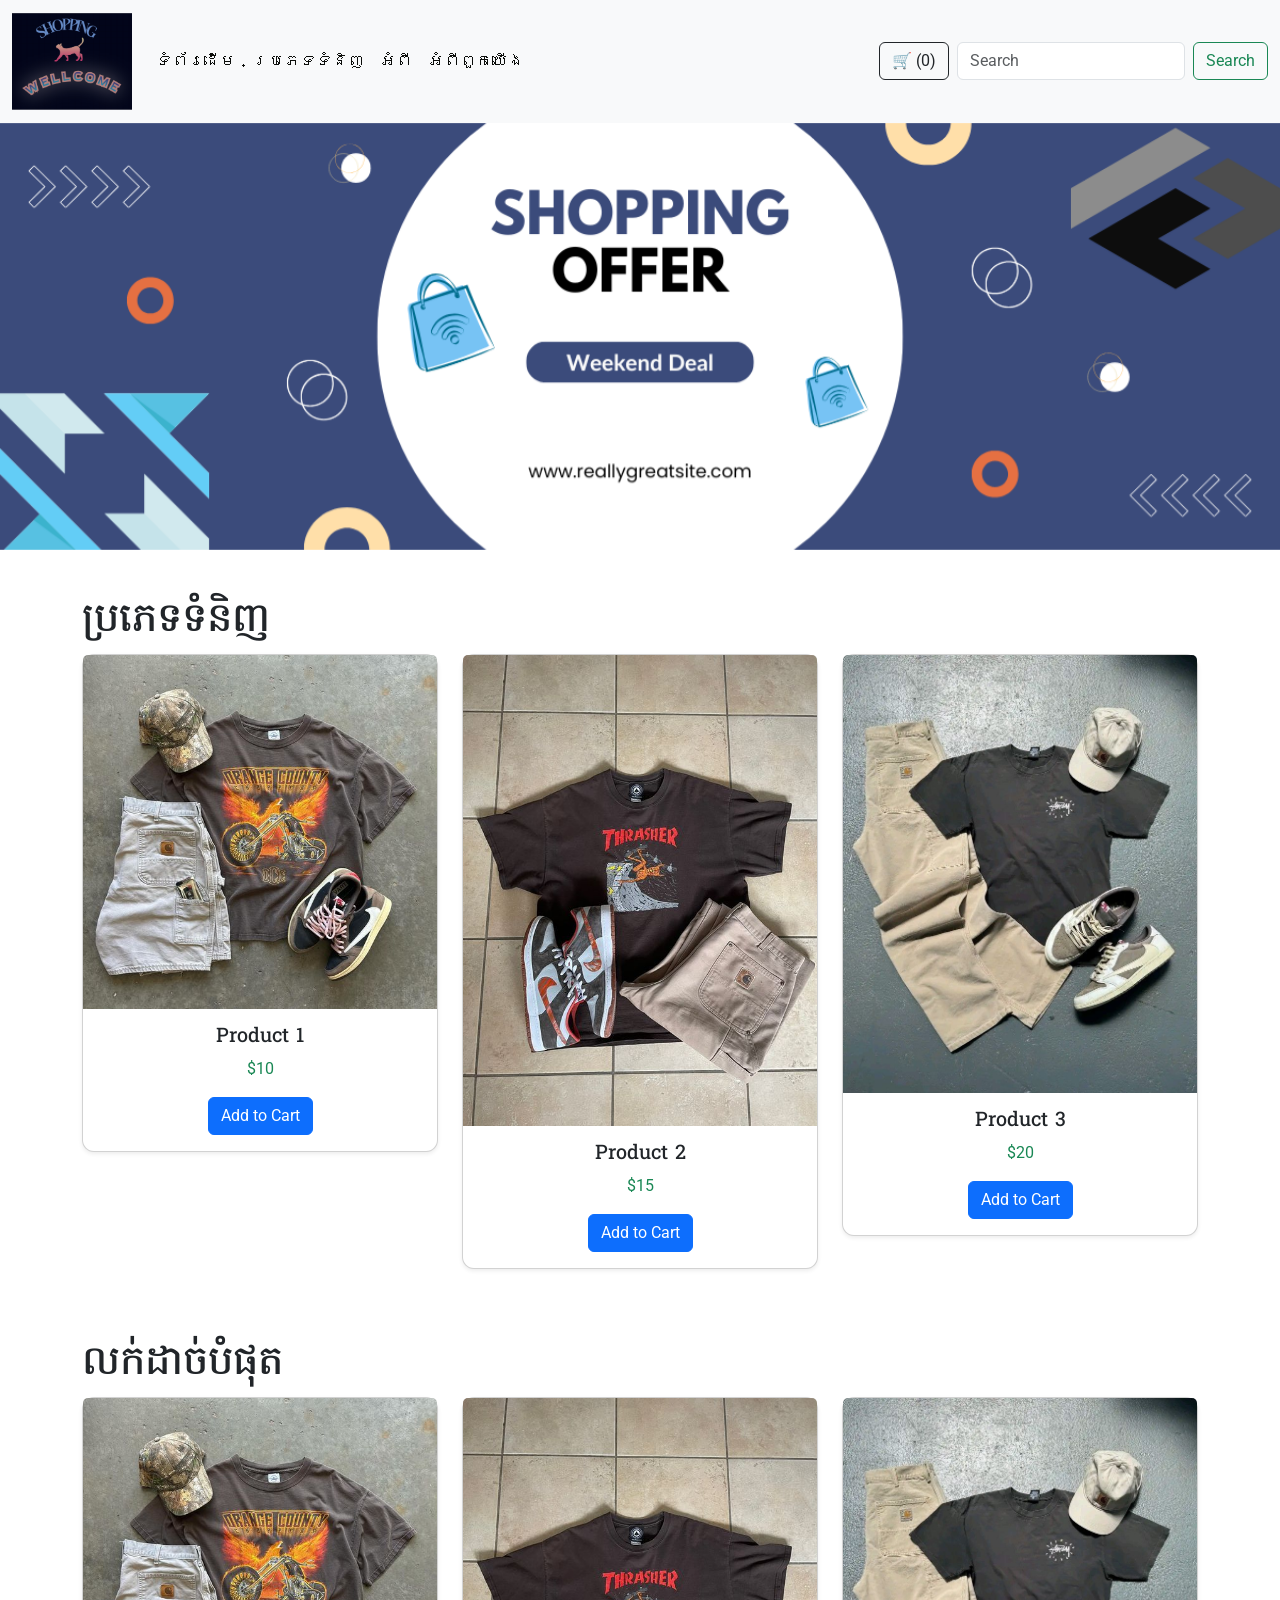
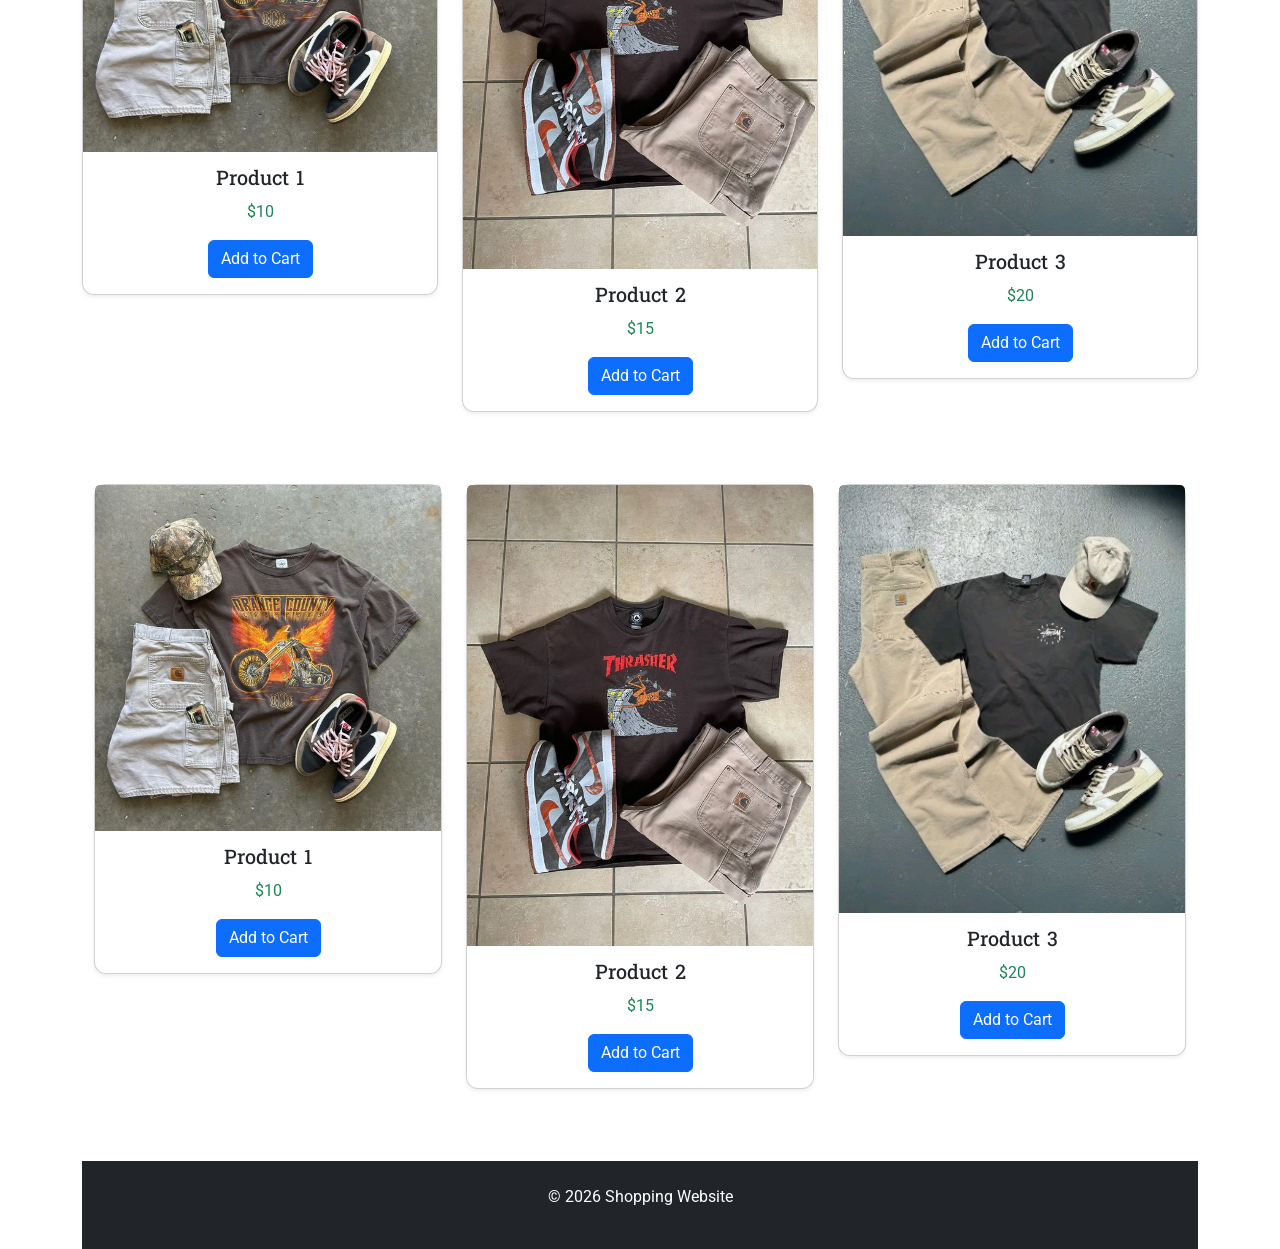
<file: index.html>
<!DOCTYPE html>
<html lang="en">
<head>
<meta charset="UTF-8">
<meta name="viewport" content="width=device-width, initial-scale=1.0">
<title>Shopping</title>

<link rel="stylesheet" href="./assets/css/bootstrap.css">
<link rel="stylesheet" href="./assets/css/custom.css">

<link rel="stylesheet" href="https://cdnjs.cloudflare.com/ajax/libs/animate.css/4.1.1/animate.min.css"/>

<style>
.card { transition: 0.3s; border-radius: 12px; }
.card:hover { transform: translateY(-10px); box-shadow: 0 10px 25px rgb(209, 61, 61); }
.card img { transition: 0.4s; }
.card:hover img { transform: scale(1.1); }
</style>
</head>

<body>

<!-- ===== HEADER ===== -->
<header>

<nav class="navbar navbar-expand-lg bg-body-tertiary">
<div class="container-fluid">
<a class="navbar-brand" href="./index.html">
<img src="./assets/PICTURE/image.png" width="120px">
</a>

<button class="navbar-toggler" type="button" data-bs-toggle="collapse" data-bs-target="#navbarSupportedContent">
<span class="navbar-toggler-icon"></span>
</button>

<div class="collapse navbar-collapse" id="navbarSupportedContent">
<ul class="navbar-nav me-auto">

<li class="nav-item"><a class="nav-link" href="./index.html">ទំព័រដើម</a></li>
<li class="nav-item"><a class="nav-link" href="./category.html">ប្រភេទទំនិញ</a></li>
<li class="nav-item"><a class="nav-link" href="./about.html">អំពី</a></li>
<li class="nav-item"><a class="nav-link" href="./contact.html">អំពីពួកយើង</a></li>

</ul>

<div class="d-flex ms-auto">
<button class="btn btn-outline-dark me-2" onclick="showCart()">
🛒 (<span id="cart-count">0</span>)
</button>

<form class="d-flex">
<input class="form-control me-2" type="search" placeholder="Search">
<button class="btn btn-outline-success">Search</button>
</form>
</div>

</div>
</div>
</nav>

<!-- Carousel -->
<div id="carouselExampleSlidesOnly" class="carousel slide" data-bs-ride="carousel">
<div class="carousel-inner">
<div class="carousel-item active">
<img src="./assets/BANNER/at.png" class="d-block w-100">
</div>
<div class="carousel-item">
<img src="./assets/BANNER/Untitled design (1).png" class="d-block w-100">
</div>
<div class="carousel-item">
<img src="./assets/BANNER/Untitled design.png" class="d-block w-100">
</div>
</div>
</div>

</header>

<!-- ===== PRODUCTS ===== -->
<div class="content">
<div class="container mt-5">
<div class="row">

<h1>ប្រភេទទំនិញ</h1>

<!-- Product -->
<div class="col-md-4 mb-4">
<div class="card shadow-sm">
<img src="./assets/catetrogry/download (1).jpg" class="card-img-top">
<div class="card-body text-center">
<h5>Product 1</h5>
<p class="text-success">$10</p>
<button class="btn btn-primary" onclick="addToCart('Product 1',10)">Add to Cart</button>
</div>
</div>
</div>

<div class="col-md-4 mb-4">
<div class="card shadow-sm">
<img src="./assets/catetrogry/download (2).jpg" class="card-img-top">
<div class="card-body text-center">
<h5>Product 2</h5>
<p class="text-success">$15</p>
<button class="btn btn-primary" onclick="addToCart('Product 2',15)">Add to Cart</button>
</div>
</div>
</div>

<div class="col-md-4 mb-4">
<div class="card shadow-sm">
<img src="./assets/catetrogry/STREADWEAR.jpg" class="card-img-top">
<div class="card-body text-center">
<h5>Product 3</h5>
<p class="text-success">$20</p>
<button class="btn btn-primary" onclick="addToCart('Product 3',20)">Add to Cart</button>
</div>
</div>
</div>

</div>
</div>
</div>
<div class="content">
<div class="container mt-5">
<div class="row">

<h1>លក់ដាច់បំផុត</h1>

<!-- Product -->
<div class="col-md-4 mb-4">
<div class="card shadow-sm">
<img src="./assets/catetrogry/download (1).jpg" class="card-img-top">
<div class="card-body text-center">
<h5>Product 1</h5>
<p class="text-success">$10</p>
<button class="btn btn-primary" onclick="addToCart('Product 1',10)">Add to Cart</button>
</div>
</div>
</div>

<div class="col-md-4 mb-4">
<div class="card shadow-sm">
<img src="./assets/catetrogry/download (2).jpg" class="card-img-top">
<div class="card-body text-center">
<h5>Product 2</h5>
<p class="text-success">$15</p>
<button class="btn btn-primary" onclick="addToCart('Product 2',15)">Add to Cart</button>
</div>
</div>
</div>

<div class="col-md-4 mb-4">
<div class="card shadow-sm">
<img src="./assets/catetrogry/STREADWEAR.jpg" class="card-img-top">
<div class="card-body text-center">
<h5>Product 3</h5>
<p class="text-success">$20</p>
<button class="btn btn-primary" onclick="addToCart('Product 3',20)">Add to Cart</button>

</div>
</div>
</div>
<div class="content">
<div class="container mt-5">
<div class="row">
<!-- Product -->
<div class="col-md-4 mb-4">
<div class="card shadow-sm">
<img src="./assets/catetrogry/download (1).jpg" class="card-img-top">
<div class="card-body text-center">
<h5>Product 1</h5>
<p class="text-success">$10</p>
<button class="btn btn-primary" onclick="addToCart('Product 1',10)">Add to Cart</button>
</div>
</div>
</div>

<div class="col-md-4 mb-4">
<div class="card shadow-sm">
<img src="./assets/catetrogry/download (2).jpg" class="card-img-top">
<div class="card-body text-center">
<h5>Product 2</h5>
<p class="text-success">$15</p>
<button class="btn btn-primary" onclick="addToCart('Product 2',15)">Add to Cart</button>
</div>
</div>
</div>

<div class="col-md-4 mb-4">
<div class="card shadow-sm">
<img src="./assets/catetrogry/STREADWEAR.jpg" class="card-img-top">
<div class="card-body text-center">
<h5>Product 3</h5>
<p class="text-success">$20</p>
<button class="btn btn-primary" onclick="addToCart('Product 3',20)">Add to Cart</button>

</div>
</div>
</div>
<!-- ===== CART ===== -->
<div id="cart" style="display:none;" class="container mt-5">
<h2 class="text-center text-danger">Shopping Cart</h2>

<table class="table">
<thead>
<tr>
<th>Product</th>
<th>Price</th>
<th>Qty</th>
<th>Total</th>
<th></th>
</tr>
</thead>
<tbody id="cart-items"></tbody>
</table>

<h4>Total: $<span id="total-price">0</span></h4>

<button class="btn btn-secondary" onclick="showProducts()">Back</button>
</div>

<!-- ===== FOOTER ===== -->
<footer class="bg-dark text-white mt-5 p-4 text-center">
<p>© 2026 Shopping Website</p>
</footer>

<script src="./assets/js/bootstrap.bundle.min.js"></script>

<script>
let cart = JSON.parse(localStorage.getItem("cart")) || [];

function addToCart(name, price){
    let item = cart.find(p => p.name === name);
    if(item){ item.qty++; }
    else{ cart.push({name, price, qty:1}); }
    saveCart();
}

function saveCart(){
    localStorage.setItem("cart", JSON.stringify(cart));
    updateCart();
}

function updateCart(){
    let cartItems = document.getElementById("cart-items");
    let total = 0, count = 0;
    cartItems.innerHTML = "";

    cart.forEach((item, i) => {
        cartItems.innerHTML += `
        <tr>
            <td>${item.name}</td>
            <td>$${item.price}</td>
            <td>
                <button onclick="decrease(${i})">-</button>
                ${item.qty}
                <button onclick="increase(${i})">+</button>
            </td>
            <td>$${item.price * item.qty}</td>
            <td><button onclick="removeItem(${i})">X</button></td>
        </tr>`;
        total += item.price * item.qty;
        count += item.qty;
    });

    document.getElementById("total-price").innerText = total;
    document.getElementById("cart-count").innerText = count;
}

function increase(i){ cart[i].qty++; saveCart(); }

function decrease(i){
    if(cart[i].qty > 1){ cart[i].qty--; }
    else{ cart.splice(i,1); }
    saveCart();
}

function removeItem(i){
    cart.splice(i,1);
    saveCart();
}

function showCart(){
    document.querySelector(".content").style.display="none";
    document.getElementById("cart").style.display="block";
}

function showProducts(){
    document.querySelector(".content").style.display="block";
    document.getElementById("cart").style.display="none";
}

updateCart();
</script>


</body>
</html>
</file>
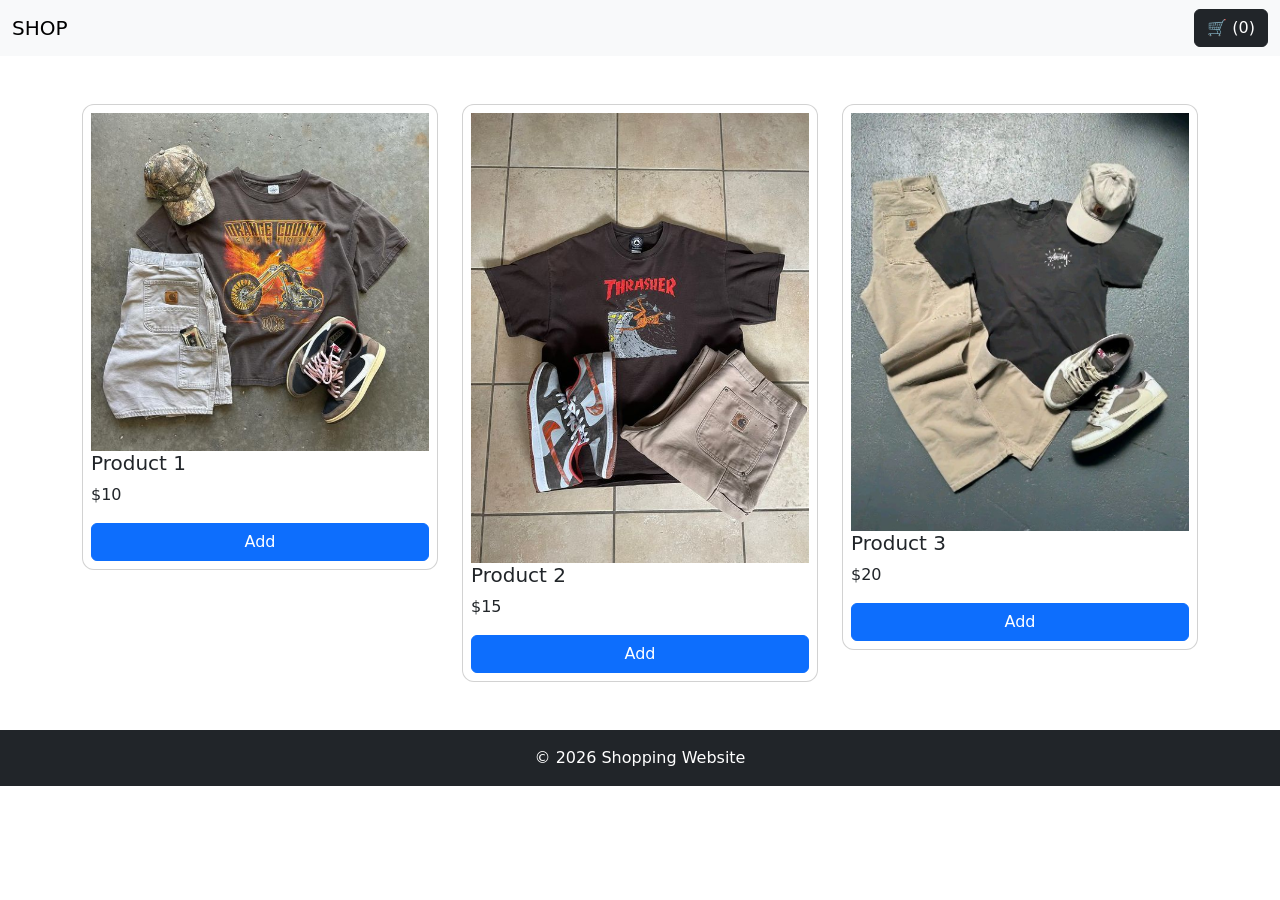
<file: about.html>
<!DOCTYPE html>
<html lang="en">
<head>
<meta charset="UTF-8">
<meta name="viewport" content="width=device-width, initial-scale=1.0">
<title>Shopping</title>

<link rel="stylesheet" href="./assets/css/bootstrap.css">

<link rel="stylesheet" href="https://cdnjs.cloudflare.com/ajax/libs/animate.css/4.1.1/animate.min.css"/>

<style>
.card {
    transition: 0.3s;
    border-radius: 12px;
}
.card:hover {
    transform: translateY(-10px);
    box-shadow: 0 10px 25px rgb(209, 61, 61);
}
.card img {
    transition: 0.4s;
}
.card:hover img {
    transform: scale(1.1);
}
</style>
</head>

<body>

<!-- ===== NAVBAR ===== -->
<nav class="navbar navbar-expand-lg bg-light">
<div class="container-fluid">

<a class="navbar-brand" href="./index.html">SHOP</a>

<button class="btn btn-dark" onclick="showCart()">
🛒 (<span id="cart-count">0</span>)
</button>

</div>
</nav>

<!-- ===== PRODUCTS ===== -->
<div class="container mt-5" id="products">

<div class="row">

<div class="col-md-4">
<div class="card p-2">
<img src="./assets/catetrogry/download (1).jpg" class="img-fluid">
<h5>Product 1</h5>
<p>$10</p>
<button class="btn btn-primary" onclick="addToCart('Product 1',10)">Add</button>
</div>
</div>

<div class="col-md-4">
<div class="card p-2">
<img src="./assets/catetrogry/download (2).jpg" class="img-fluid">
<h5>Product 2</h5>
<p>$15</p>
<button class="btn btn-primary" onclick="addToCart('Product 2',15)">Add</button>
</div>
</div>

<div class="col-md-4">
<div class="card p-2">
<img src="./assets/catetrogry/STREADWEAR.jpg" class="img-fluid">
<h5>Product 3</h5>
<p>$20</p>
<button class="btn btn-primary" onclick="addToCart('Product 3',20)">Add</button>
</div>
</div>

</div>
</div>

<!-- ===== CART ===== -->
<div class="container mt-5" id="cart" style="display:none;">

<h2>Shopping Cart</h2>

<table class="table">
<thead>
<tr>
<th>Product</th>
<th>Price</th>
<th>Qty</th>
<th>Total</th>
<th>Action</th>
</tr>
</thead>

<tbody id="cart-items"></tbody>
</table>

<h3>Total: $<span id="total-price">0</span></h3>

<button class="btn btn-secondary" onclick="showProducts()">Back</button>

</div>

<!-- ===== FOOTER ===== -->
<footer class="bg-dark text-white text-center p-3 mt-5">
© 2026 Shopping Website
</footer>

<script>
let cart = JSON.parse(localStorage.getItem("cart")) || [];

function addToCart(name, price){
    let item = cart.find(p => p.name === name);
    if(item){
        item.qty++;
    } else {
        cart.push({name, price, qty:1});
    }
    saveCart();
}

function saveCart(){
    localStorage.setItem("cart", JSON.stringify(cart));
    updateCart();
}

function updateCart(){
    let table = document.getElementById("cart-items");
    let total = 0;
    let count = 0;

    table.innerHTML = "";

    cart.forEach((item, i) => {
        table.innerHTML += `
        <tr>
            <td>${item.name}</td>
            <td>$${item.price}</td>
            <td>
                <button onclick="decrease(${i})">-</button>
                ${item.qty}
                <button onclick="increase(${i})">+</button>
            </td>
            <td>$${item.price * item.qty}</td>
            <td><button onclick="removeItem(${i})">X</button></td>
        </tr>
        `;

        total += item.price * item.qty;
        count += item.qty;
    });

    document.getElementById("total-price").innerText = total;
    document.getElementById("cart-count").innerText = count;
}

function increase(i){
    cart[i].qty++;
    saveCart();
}

function decrease(i){
    if(cart[i].qty > 1){
        cart[i].qty--;
    } else {
        cart.splice(i,1);
    }
    saveCart();
}

function removeItem(i){
    cart.splice(i,1);
    saveCart();
}

function showCart(){
    document.getElementById("products").style.display = "none";
    document.getElementById("cart").style.display = "block";
    updateCart();
}

function showProducts(){
    document.getElementById("products").style.display = "block";
    document.getElementById("cart").style.display = "none";
}

updateCart();
</script>

</body>
</html>
</file>
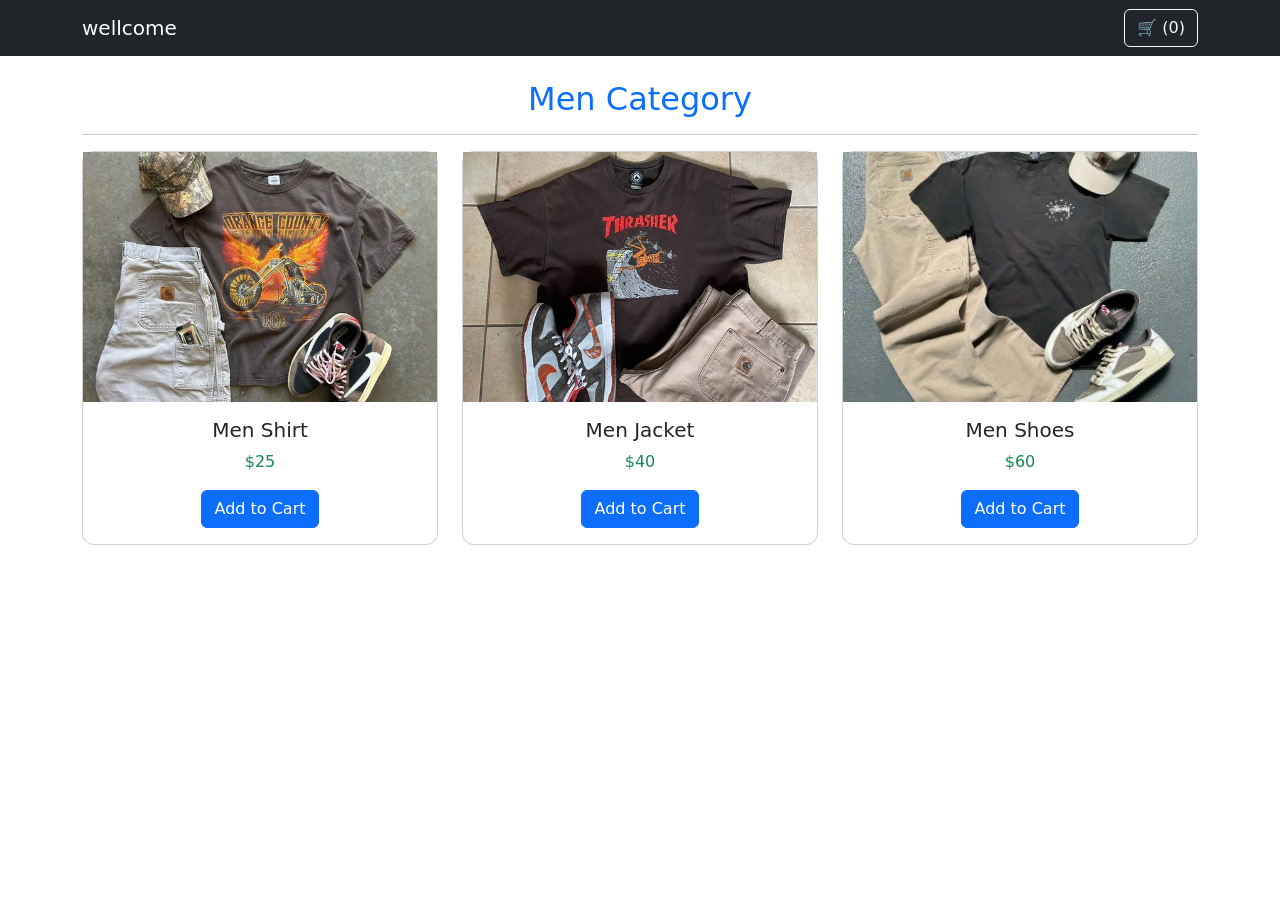
<file: category.html>
<!DOCTYPE html>
<html lang="en">
<head>
<meta charset="UTF-8">
<meta name="viewport" content="width=device-width, initial-scale=1.0">
<title>Category</title>

<link rel="stylesheet" href="./assets/css/bootstrap.css">

<style>
.card { transition: 0.3s; border-radius: 12px; }
.card:hover { transform: translateY(-8px); box-shadow: 0 10px 20px rgba(0,0,0,0.2); }
.card img { height:250px; object-fit:cover; cursor:pointer; }
</style>
</head>

<body>

<!-- ===== NAVBAR ===== -->
<nav class="navbar navbar-expand-lg bg-dark navbar-dark">
<div class="container">
<a class="navbar-brand" href="./index.html">wellcome</a>
<button class="btn btn-outline-light" onclick="showCart()">
🛒 (<span id="cart-count">0</span>)
</button>
</div>
</nav>

<!-- ===== CATEGORY TITLE ===== -->
<div class="container mt-4">
<h2 class="text-center text-primary">Men Category</h2>
<hr>

<div class="row">

<!-- Product 1 -->
<div class="col-md-4 mb-4">
<div class="card">
<img src="./assets/catetrogry/download (1).jpg"
onclick="previewProduct('Men Shirt',25,'./assets/catetrogry/download (1).jpg')">
<div class="card-body text-center">
<h5>Men Shirt</h5>
<p class="text-success">$25</p>
<button class="btn btn-primary"
onclick="addToCart('Men Shirt',25)">Add to Cart</button>
</div>
</div>
</div>

<!-- Product 2 -->
<div class="col-md-4 mb-4">
<div class="card">
<img src="./assets/catetrogry/download (2).jpg"
onclick="previewProduct('Men Jacket',40,'./assets/catetrogry/download (2).jpg')">
<div class="card-body text-center">
<h5>Men Jacket</h5>
<p class="text-success">$40</p>
<button class="btn btn-primary"
onclick="addToCart('Men Jacket',40)">Add to Cart</button>
</div>
</div>
</div>

<!-- Product 3 -->
<div class="col-md-4 mb-4">
<div class="card">
<img src="./assets/catetrogry/STREADWEAR.jpg"
onclick="previewProduct('Men Shoes',60,'./assets/catetrogry/STREADWEAR.jpg')">
<div class="card-body text-center">
<h5>Men Shoes</h5>
<p class="text-success">$60</p>
<button class="btn btn-primary"
onclick="addToCart('Men Shoes',60)">Add to Cart</button>
</div>
</div>
</div>

</div>
</div>

<!-- ===== CART SECTION ===== -->
<div id="cart" style="display:none;" class="container mt-5">
<h2>Shopping Cart</h2>
<table class="table">
<thead>
<tr>
<th>Product</th>
<th>Price</th>
<th>Qty</th>
<th>Total</th>
<th></th>
</tr>
</thead>
<tbody id="cart-items"></tbody>
</table>

<h4>Total: $<span id="total-price">0</span></h4>
<button class="btn btn-secondary" onclick="showProducts()">Back</button>
</div>

<!-- ===== MODAL ===== -->
<div class="modal fade" id="productModal" tabindex="-1">
  <div class="modal-dialog modal-lg">
    <div class="modal-content">

      <div class="modal-header">
        <h5 class="modal-title" id="modalTitle"></h5>
        <button type="button" class="btn-close" data-bs-dismiss="modal"></button>
      </div>

      <div class="modal-body text-center">
        <img id="modalImage" class="img-fluid mb-3" style="max-height:350px;">
        <h4 class="text-success">$<span id="modalPrice"></span></h4>
        <button class="btn btn-primary mt-3" id="modalAddBtn">Add to Cart</button>
      </div>

    </div>
  </div>
</div>

<script src="./assets/js/bootstrap.bundle.min.js"></script>

<script>
let cart = JSON.parse(localStorage.getItem("cart")) || [];

function addToCart(name, price){
    let item = cart.find(p => p.name === name);
    if(item){ item.qty++; }
    else{ cart.push({name, price, qty:1}); }
    saveCart();
}

function saveCart(){
    localStorage.setItem("cart", JSON.stringify(cart));
    updateCart();
}

function updateCart(){
    let cartItems = document.getElementById("cart-items");
    let total = 0, count = 0;
    cartItems.innerHTML = "";

    cart.forEach((item, i) => {
        cartItems.innerHTML += `
        <tr>
            <td>${item.name}</td>
            <td>$${item.price}</td>
            <td>${item.qty}</td>
            <td>$${item.price * item.qty}</td>
            <td><button onclick="removeItem(${i})">X</button></td>
        </tr>`;
        total += item.price * item.qty;
        count += item.qty;
    });

    document.getElementById("total-price").innerText = total;
    document.getElementById("cart-count").innerText = count;
}

function removeItem(i){
    cart.splice(i,1);
    saveCart();
}

function showCart(){
    document.querySelector(".container.mt-4").style.display="none";
    document.getElementById("cart").style.display="block";
}

function showProducts(){
    document.querySelector(".container.mt-4").style.display="block";
    document.getElementById("cart").style.display="none";
}

function previewProduct(name, price, image){
    document.getElementById("modalTitle").innerText = name;
    document.getElementById("modalPrice").innerText = price;
    document.getElementById("modalImage").src = image;

    document.getElementById("modalAddBtn").onclick = function(){
        addToCart(name, price);
    };

    let modal = new bootstrap.Modal(document.getElementById('productModal'));
    modal.show();
}

updateCart();
</script>

</body>
</html>
</file>
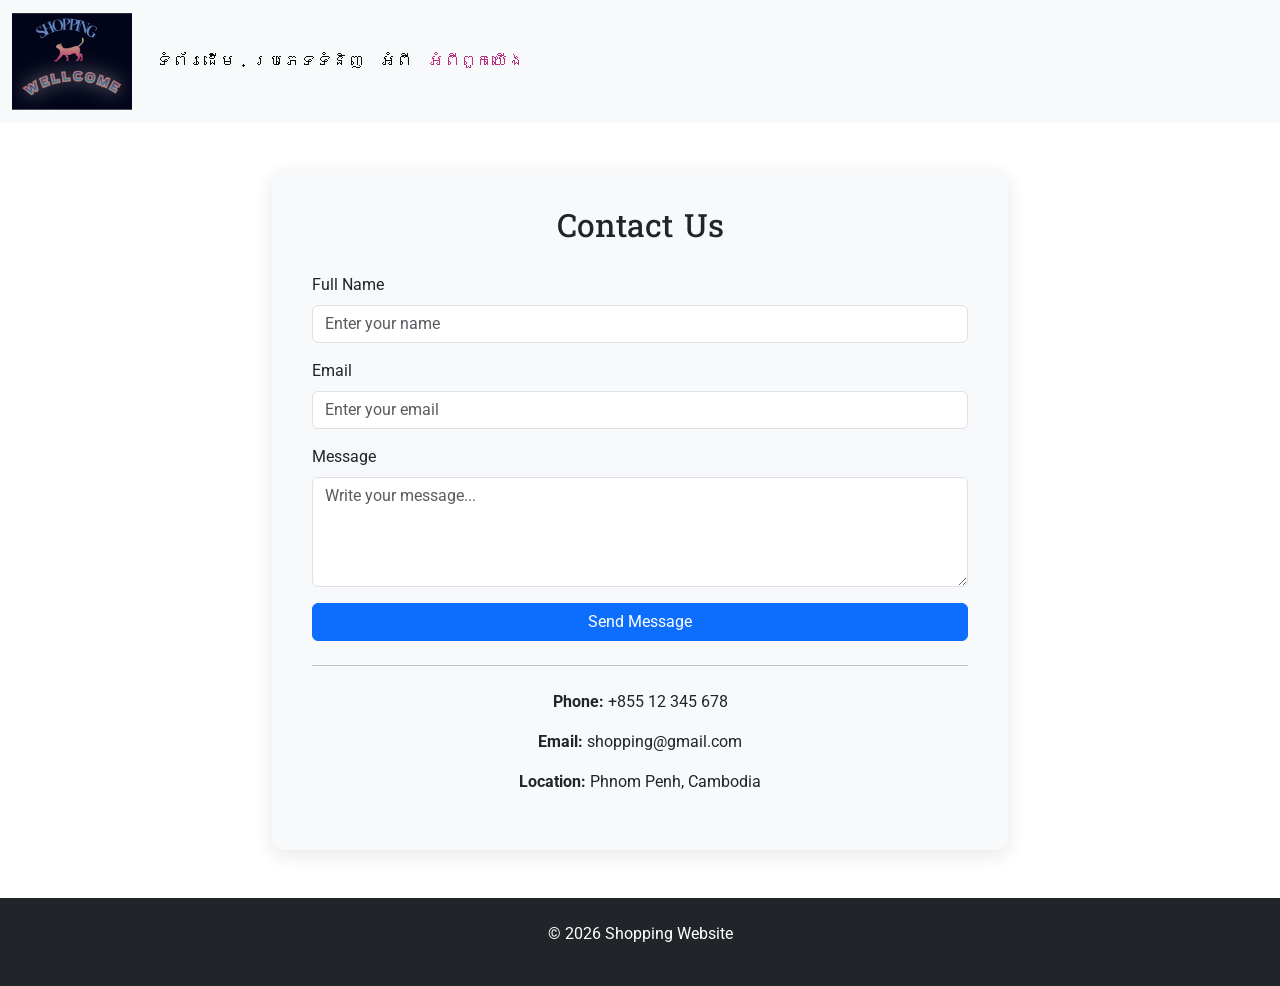
<file: contact.html>
<!DOCTYPE html>
<html lang="en">
<head>
<meta charset="UTF-8">
<meta name="viewport" content="width=device-width, initial-scale=1.0">
<title>Contact Us</title>

<link rel="stylesheet" href="./assets/css/bootstrap.css">
<link rel="stylesheet" href="./assets/css/custom.css">

<style>
.contact-box{
    background: #f8f9fa;
    padding: 40px;
    border-radius: 12px;
    box-shadow: 0 5px 20px rgba(0,0,0,0.1);
}
</style>
</head>

<body>

<!-- ===== NAVBAR ===== -->
<nav class="navbar navbar-expand-lg bg-body-tertiary">
<div class="container-fluid">

<a class="navbar-brand" href="index.html">
<img src="./assets/PICTURE/image.png" width="120px">
</a>

<button class="navbar-toggler" type="button" data-bs-toggle="collapse" data-bs-target="#navbarSupportedContent">
<span class="navbar-toggler-icon"></span>
</button>

<div class="collapse navbar-collapse" id="navbarSupportedContent">
<ul class="navbar-nav me-auto">
<li class="nav-item"><a class="nav-link" href="index.html">ទំព័រដើម</a></li>
<li class="nav-item"><a class="nav-link" href="category.html">ប្រភេទទំនិញ</a></li>
<li class="nav-item"><a class="nav-link" href="about.html">អំពី</a></li>
<li class="nav-item"><a class="nav-link active" href="contact.html">អំពីពួកយើង</a></li>
</ul>
</div>

</div>
</nav>

<!-- ===== CONTACT SECTION ===== -->
<div class="container mt-5 mb-5">
<div class="row justify-content-center">

<div class="col-md-8">
<div class="contact-box">

<h2 class="text-center mb-4">Contact Us</h2>

<form>

<div class="mb-3">
<label class="form-label">Full Name</label>
<input type="text" class="form-control" placeholder="Enter your name" required>
</div>

<div class="mb-3">
<label class="form-label">Email</label>
<input type="email" class="form-control" placeholder="Enter your email" required>
</div>

<div class="mb-3">
<label class="form-label">Message</label>
<textarea class="form-control" rows="4" placeholder="Write your message..." required></textarea>
</div>

<button type="submit" class="btn btn-primary w-100">
Send Message
</button>

</form>

<hr class="my-4">

<div class="text-center">
<p><strong>Phone:</strong> +855 12 345 678</p>
<p><strong>Email:</strong> shopping@gmail.com</p>
<p><strong>Location:</strong> Phnom Penh, Cambodia</p>
</div>

</div>
</div>

</div>
</div>

<!-- ===== FOOTER ===== -->
<footer class="bg-dark text-white p-4 text-center">
<p>© 2026 Shopping Website</p>
</footer>

<script src="./assets/js/bootstrap.bundle.min.js"></script>

</body>
</html>
</file>
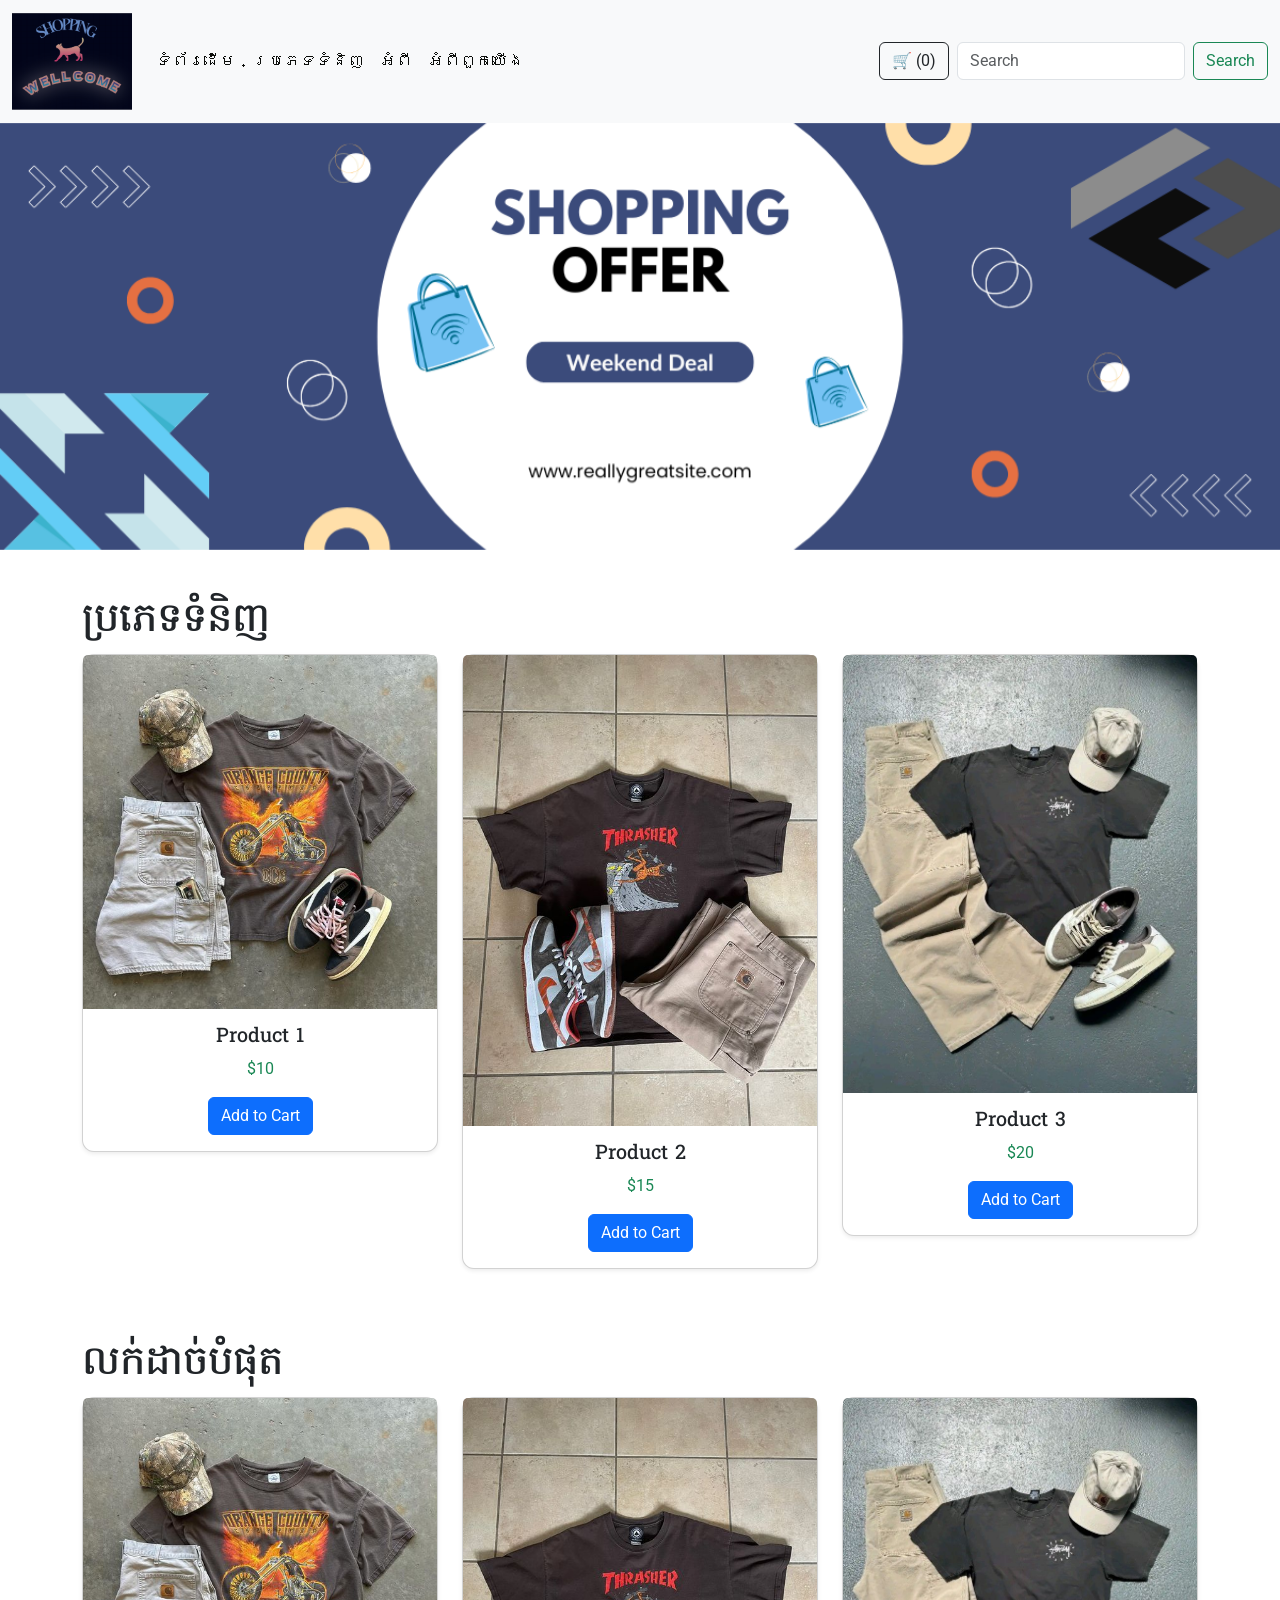
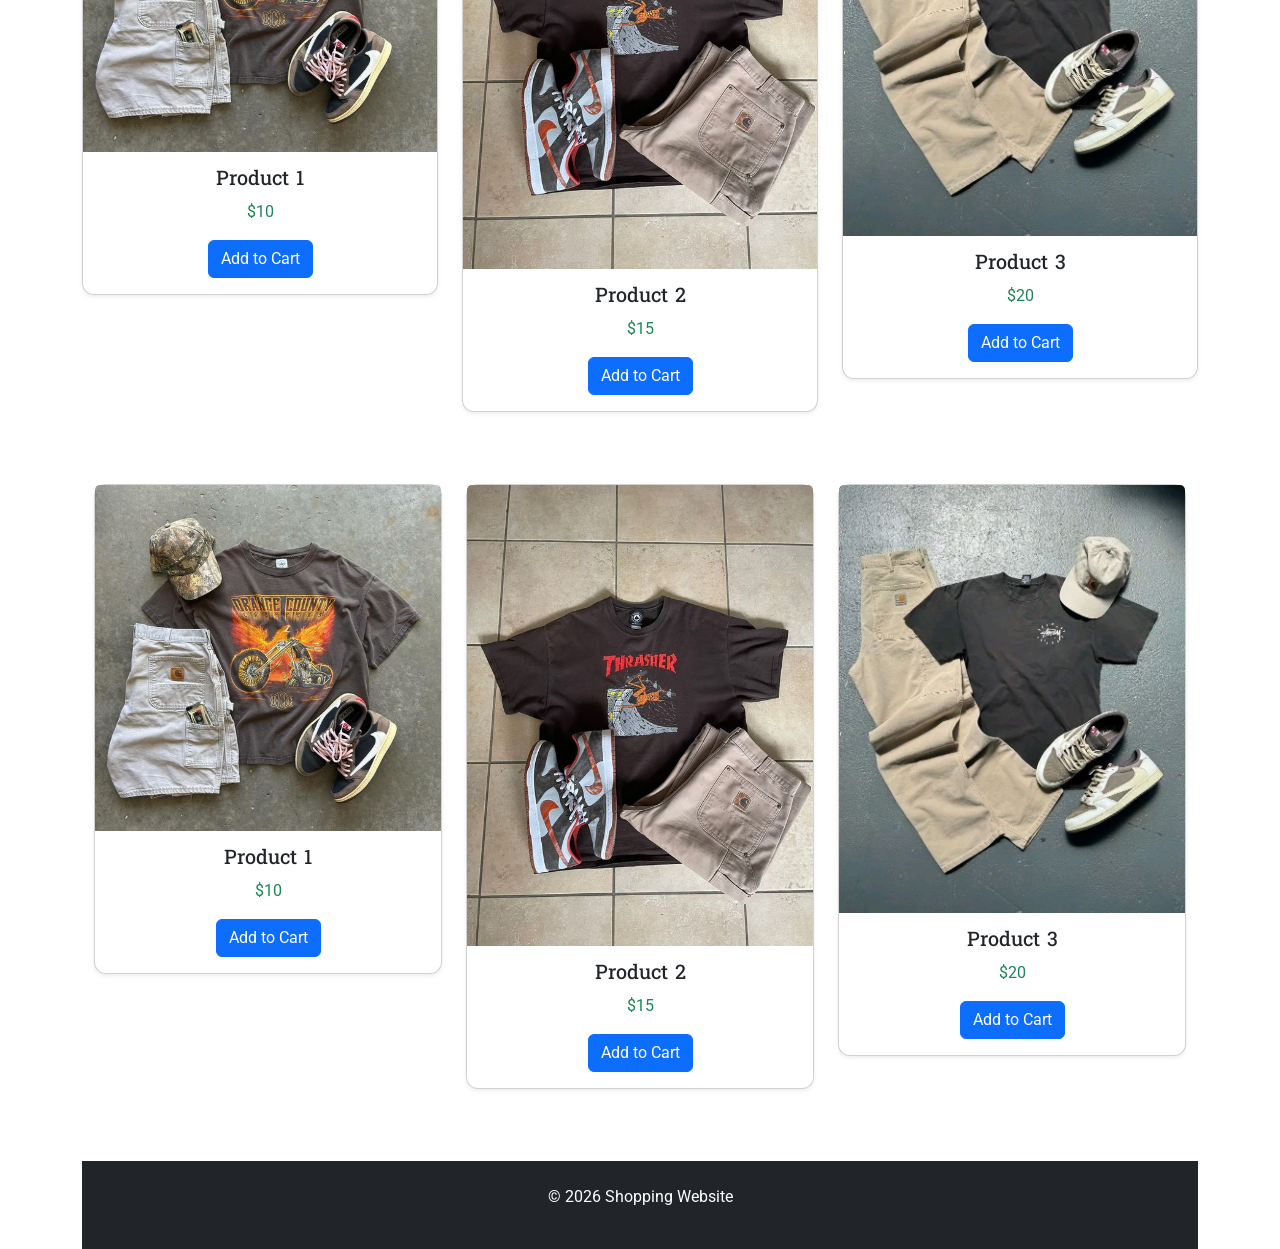
<file: index2.html>
<!DOCTYPE html>
<html lang="en">
<head>
<meta charset="UTF-8">
<meta name="viewport" content="width=device-width, initial-scale=1.0">
<title>Shopping</title>

<link rel="stylesheet" href="./assets/css/bootstrap.css">
<link rel="stylesheet" href="./assets/css/custom.css">

<link rel="stylesheet" href="https://cdnjs.cloudflare.com/ajax/libs/animate.css/4.1.1/animate.min.css"/>

<style>
.card { transition: 0.3s; border-radius: 12px; }
.card:hover { transform: translateY(-10px); box-shadow: 0 10px 25px rgb(209, 61, 61); }
.card img { transition: 0.4s; }
.card:hover img { transform: scale(1.1); }
</style>
</head>

<body>

<!-- ===== HEADER ===== -->
<header>

<nav class="navbar navbar-expand-lg bg-body-tertiary">
<div class="container-fluid">
<a class="navbar-brand" href="./index2.html">
<img src="./assets/PICTURE/image.png" width="120px">
</a>

<button class="navbar-toggler" type="button" data-bs-toggle="collapse" data-bs-target="#navbarSupportedContent">
<span class="navbar-toggler-icon"></span>
</button>

<div class="collapse navbar-collapse" id="navbarSupportedContent">
<ul class="navbar-nav me-auto">

<li class="nav-item"><a class="nav-link" href="./index2.html">ទំព័រដើម</a></li>
<li class="nav-item"><a class="nav-link" href="./category.html">ប្រភេទទំនិញ</a></li>
<li class="nav-item"><a class="nav-link" href="./about.html">អំពី</a></li>
<li class="nav-item"><a class="nav-link" href="./contact.html">អំពីពួកយើង</a></li>

</ul>

<div class="d-flex ms-auto">
<button class="btn btn-outline-dark me-2" onclick="showCart()">
🛒 (<span id="cart-count">0</span>)
</button>

<form class="d-flex">
<input class="form-control me-2" type="search" placeholder="Search">
<button class="btn btn-outline-success">Search</button>
</form>
</div>

</div>
</div>
</nav>

<!-- Carousel -->
<div id="carouselExampleSlidesOnly" class="carousel slide" data-bs-ride="carousel">
<div class="carousel-inner">
<div class="carousel-item active">
<img src="./assets/BANNER/at.png" class="d-block w-100">
</div>
<div class="carousel-item">
<img src="./assets/BANNER/Untitled design (1).png" class="d-block w-100">
</div>
<div class="carousel-item">
<img src="./assets/BANNER/Untitled design.png" class="d-block w-100">
</div>
</div>
</div>

</header>

<!-- ===== PRODUCTS ===== -->
<div class="content">
<div class="container mt-5">
<div class="row">

<h1>ប្រភេទទំនិញ</h1>

<!-- Product -->
<div class="col-md-4 mb-4">
<div class="card shadow-sm">
<img src="./assets/catetrogry/download (1).jpg" class="card-img-top">
<div class="card-body text-center">
<h5>Product 1</h5>
<p class="text-success">$10</p>
<button class="btn btn-primary" onclick="addToCart('Product 1',10)">Add to Cart</button>
</div>
</div>
</div>

<div class="col-md-4 mb-4">
<div class="card shadow-sm">
<img src="./assets/catetrogry/download (2).jpg" class="card-img-top">
<div class="card-body text-center">
<h5>Product 2</h5>
<p class="text-success">$15</p>
<button class="btn btn-primary" onclick="addToCart('Product 2',15)">Add to Cart</button>
</div>
</div>
</div>

<div class="col-md-4 mb-4">
<div class="card shadow-sm">
<img src="./assets/catetrogry/STREADWEAR.jpg" class="card-img-top">
<div class="card-body text-center">
<h5>Product 3</h5>
<p class="text-success">$20</p>
<button class="btn btn-primary" onclick="addToCart('Product 3',20)">Add to Cart</button>
</div>
</div>
</div>

</div>
</div>
</div>
<div class="content">
<div class="container mt-5">
<div class="row">

<h1>លក់ដាច់បំផុត</h1>

<!-- Product -->
<div class="col-md-4 mb-4">
<div class="card shadow-sm">
<img src="./assets/catetrogry/download (1).jpg" class="card-img-top">
<div class="card-body text-center">
<h5>Product 1</h5>
<p class="text-success">$10</p>
<button class="btn btn-primary" onclick="addToCart('Product 1',10)">Add to Cart</button>
</div>
</div>
</div>

<div class="col-md-4 mb-4">
<div class="card shadow-sm">
<img src="./assets/catetrogry/download (2).jpg" class="card-img-top">
<div class="card-body text-center">
<h5>Product 2</h5>
<p class="text-success">$15</p>
<button class="btn btn-primary" onclick="addToCart('Product 2',15)">Add to Cart</button>
</div>
</div>
</div>

<div class="col-md-4 mb-4">
<div class="card shadow-sm">
<img src="./assets/catetrogry/STREADWEAR.jpg" class="card-img-top">
<div class="card-body text-center">
<h5>Product 3</h5>
<p class="text-success">$20</p>
<button class="btn btn-primary" onclick="addToCart('Product 3',20)">Add to Cart</button>

</div>
</div>
</div>
<div class="content">
<div class="container mt-5">
<div class="row">
<!-- Product -->
<div class="col-md-4 mb-4">
<div class="card shadow-sm">
<img src="./assets/catetrogry/download (1).jpg" class="card-img-top">
<div class="card-body text-center">
<h5>Product 1</h5>
<p class="text-success">$10</p>
<button class="btn btn-primary" onclick="addToCart('Product 1',10)">Add to Cart</button>
</div>
</div>
</div>

<div class="col-md-4 mb-4">
<div class="card shadow-sm">
<img src="./assets/catetrogry/download (2).jpg" class="card-img-top">
<div class="card-body text-center">
<h5>Product 2</h5>
<p class="text-success">$15</p>
<button class="btn btn-primary" onclick="addToCart('Product 2',15)">Add to Cart</button>
</div>
</div>
</div>

<div class="col-md-4 mb-4">
<div class="card shadow-sm">
<img src="./assets/catetrogry/STREADWEAR.jpg" class="card-img-top">
<div class="card-body text-center">
<h5>Product 3</h5>
<p class="text-success">$20</p>
<button class="btn btn-primary" onclick="addToCart('Product 3',20)">Add to Cart</button>

</div>
</div>
</div>
<!-- ===== CART ===== -->
<div id="cart" style="display:none;" class="container mt-5">
<h2 class="text-center text-danger">Shopping Cart</h2>

<table class="table">
<thead>
<tr>
<th>Product</th>
<th>Price</th>
<th>Qty</th>
<th>Total</th>
<th></th>
</tr>
</thead>
<tbody id="cart-items"></tbody>
</table>

<h4>Total: $<span id="total-price">0</span></h4>

<button class="btn btn-secondary" onclick="showProducts()">Back</button>
</div>

<!-- ===== FOOTER ===== -->
<footer class="bg-dark text-white mt-5 p-4 text-center">
<p>© 2026 Shopping Website</p>
</footer>

<script src="./assets/js/bootstrap.bundle.min.js"></script>

<script>
let cart = JSON.parse(localStorage.getItem("cart")) || [];

function addToCart(name, price){
    let item = cart.find(p => p.name === name);
    if(item){ item.qty++; }
    else{ cart.push({name, price, qty:1}); }
    saveCart();
}

function saveCart(){
    localStorage.setItem("cart", JSON.stringify(cart));
    updateCart();
}

function updateCart(){
    let cartItems = document.getElementById("cart-items");
    let total = 0, count = 0;
    cartItems.innerHTML = "";

    cart.forEach((item, i) => {
        cartItems.innerHTML += `
        <tr>
            <td>${item.name}</td>
            <td>$${item.price}</td>
            <td>
                <button onclick="decrease(${i})">-</button>
                ${item.qty}
                <button onclick="increase(${i})">+</button>
            </td>
            <td>$${item.price * item.qty}</td>
            <td><button onclick="removeItem(${i})">X</button></td>
        </tr>`;
        total += item.price * item.qty;
        count += item.qty;
    });

    document.getElementById("total-price").innerText = total;
    document.getElementById("cart-count").innerText = count;
}

function increase(i){ cart[i].qty++; saveCart(); }

function decrease(i){
    if(cart[i].qty > 1){ cart[i].qty--; }
    else{ cart.splice(i,1); }
    saveCart();
}

function removeItem(i){
    cart.splice(i,1);
    saveCart();
}

function showCart(){
    document.querySelector(".content").style.display="none";
    document.getElementById("cart").style.display="block";
}

function showProducts(){
    document.querySelector(".content").style.display="block";
    document.getElementById("cart").style.display="none";
}

updateCart();
</script>


</body>
</html>
</file>
<file: assets/css/custom.css>
/*in order to call font in csss we font_face*/
@font-face {
    font-family:"Roboto" ;
    src: url(../FONT/Roboto/Roboto-VariableFont_wdth\,wght.ttf);

}
@font-face {
    font-family:"Koulen" ;
    src: url(../FONT/Koulen/Koulen-Regular.ttf);
  
    
}
@font-face {
    font-family:"Hanuman" ;
    src: url(../FONT/Hanuman/Hanuman-VariableFont_wght.ttf);
}
body{
    font-family: "Kolen","Roboto";
    
}
h1,
h2,
h3,
h4,
h5,
h6 {
font-family: "Kolen","hanuman";

}
a.nav-link,.nav-link .active, .nav-link{
    font-family: "kolen","Roboto,Hunuman"!important;

}
a.nav-link{
    color: rgb(58, 189, 41);

}
a.nav-link{
    color: rgb(11, 13, 10);
}
a.nav-link:hover,
a.nav-link.active{

    color: rgb(184, 48, 125) !important;

}
</file>
